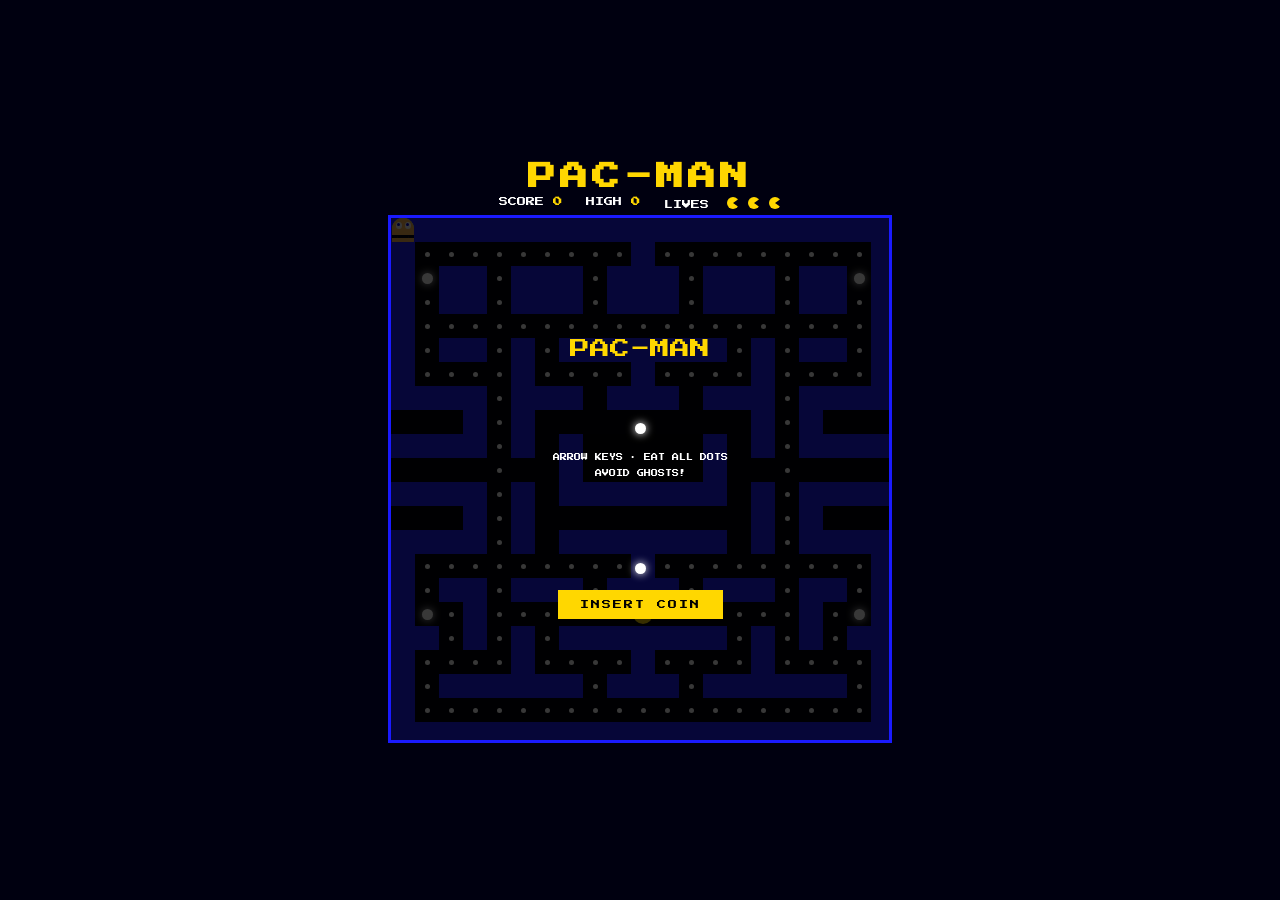
<file: HTML CSS & JS Case Study/pacman/index.html>
<!DOCTYPE html>
<html lang="en">
<head>
  <meta charset="UTF-8"/>
  <meta name="viewport" content="width=device-width,initial-scale=1"/>
  <title>PAC-MAN</title>
  <link rel="stylesheet" href="style.css"/>
</head>
<body>

<div class="crt"></div>
<h1 class="title">PAC-MAN</h1>

<div class="hud">
  <span>SCORE&nbsp;<b id="sc">0</b></span>
  <span>HIGH&nbsp;<b id="hi">0</b></span>
  <span>LIVES&nbsp;
    <i class="lf" id="l1"></i>
    <i class="lf" id="l2"></i>
    <i class="lf" id="l3"></i>
  </span>
</div>

<!-- ═══════════════════════════════════════════
     MAZE  —  W=wall  D=dot  P=pellet  _=empty
     21 cols × 22 rows, hand-crafted in HTML
     ════════════════════════════════════════ -->
<div class="arena" id="arena">

  <div class="maze">
    <!-- row 0 -->
    <s></s><s></s><s></s><s></s><s></s><s></s><s></s><s></s><s></s><s></s><s></s><s></s><s></s><s></s><s></s><s></s><s></s><s></s><s></s><s></s><s></s>
    <!-- row 1 -->
    <s></s><d></d><d></d><d></d><d></d><d></d><d></d><d></d><d></d><d></d><s></s><d></d><d></d><d></d><d></d><d></d><d></d><d></d><d></d><d></d><s></s>
    <!-- row 2 -->
    <s></s><p></p><s></s><s></s><d></d><s></s><s></s><s></s><d></d><s></s><s></s><s></s><d></d><s></s><s></s><s></s><d></d><s></s><s></s><p></p><s></s>
    <!-- row 3 -->
    <s></s><d></d><s></s><s></s><d></d><s></s><s></s><s></s><d></d><s></s><s></s><s></s><d></d><s></s><s></s><s></s><d></d><s></s><s></s><d></d><s></s>
    <!-- row 4 -->
    <s></s><d></d><d></d><d></d><d></d><d></d><d></d><d></d><d></d><d></d><d></d><d></d><d></d><d></d><d></d><d></d><d></d><d></d><d></d><d></d><s></s>
    <!-- row 5 -->
    <s></s><d></d><s></s><s></s><d></d><s></s><d></d><s></s><s></s><s></s><s></s><s></s><s></s><s></s><d></d><s></s><d></d><s></s><s></s><d></d><s></s>
    <!-- row 6 -->
    <s></s><d></d><d></d><d></d><d></d><s></s><d></d><d></d><d></d><d></d><s></s><d></d><d></d><d></d><d></d><s></s><d></d><d></d><d></d><d></d><s></s>
    <!-- row 7 -->
    <s></s><s></s><s></s><s></s><d></d><s></s><s></s><s></s><e></e><s></s><s></s><s></s><e></e><s></s><s></s><s></s><d></d><s></s><s></s><s></s><s></s>
    <!-- row 8 -->
    <e></e><e></e><e></e><s></s><d></d><s></s><e></e><e></e><e></e><e></e><e></e><e></e><e></e><e></e><e></e><s></s><d></d><s></s><e></e><e></e><e></e>
    <!-- row 9 -->
    <s></s><s></s><s></s><s></s><d></d><s></s><e></e><s></s><g></g><g></g><g></g><g></g><g></g><s></s><e></e><s></s><d></d><s></s><s></s><s></s><s></s>
    <!-- row 10 -->
    <e></e><e></e><e></e><e></e><d></d><e></e><e></e><s></s><g></g><g></g><g></g><g></g><g></g><s></s><e></e><e></e><d></d><e></e><e></e><e></e><e></e>
    <!-- row 11 -->
    <s></s><s></s><s></s><s></s><d></d><s></s><e></e><s></s><s></s><s></s><s></s><s></s><s></s><s></s><e></e><s></s><d></d><s></s><s></s><s></s><s></s>
    <!-- row 12 -->
    <e></e><e></e><e></e><s></s><d></d><s></s><e></e><e></e><e></e><e></e><e></e><e></e><e></e><e></e><e></e><s></s><d></d><s></s><e></e><e></e><e></e>
    <!-- row 13 -->
    <s></s><s></s><s></s><s></s><d></d><s></s><e></e><s></s><s></s><s></s><s></s><s></s><s></s><s></s><e></e><s></s><d></d><s></s><s></s><s></s><s></s>
    <!-- row 14 -->
    <s></s><d></d><d></d><d></d><d></d><d></d><d></d><d></d><d></d><d></d><s></s><d></d><d></d><d></d><d></d><d></d><d></d><d></d><d></d><d></d><s></s>
    <!-- row 15 -->
    <s></s><d></d><s></s><s></s><d></d><s></s><s></s><s></s><d></d><s></s><s></s><s></s><d></d><s></s><s></s><s></s><d></d><s></s><s></s><d></d><s></s>
    <!-- row 16 -->
    <s></s><p></p><d></d><s></s><d></d><d></d><d></d><d></d><d></d><d></d><e></e><d></d><d></d><d></d><d></d><d></d><d></d><s></s><d></d><p></p><s></s>
    <!-- row 17 -->
    <s></s><s></s><d></d><s></s><d></d><s></s><d></d><s></s><s></s><s></s><s></s><s></s><s></s><s></s><d></d><s></s><d></d><s></s><d></d><s></s><s></s>
    <!-- row 18 -->
    <s></s><d></d><d></d><d></d><d></d><s></s><d></d><d></d><d></d><d></d><s></s><d></d><d></d><d></d><d></d><s></s><d></d><d></d><d></d><d></d><s></s>
    <!-- row 19 -->
    <s></s><d></d><s></s><s></s><s></s><s></s><s></s><s></s><d></d><s></s><s></s><s></s><d></d><s></s><s></s><s></s><s></s><s></s><s></s><d></d><s></s>
    <!-- row 20 -->
    <s></s><d></d><d></d><d></d><d></d><d></d><d></d><d></d><d></d><d></d><d></d><d></d><d></d><d></d><d></d><d></d><d></d><d></d><d></d><d></d><s></s>
    <!-- row 21 -->
    <s></s><s></s><s></s><s></s><s></s><s></s><s></s><s></s><s></s><s></s><s></s><s></s><s></s><s></s><s></s><s></s><s></s><s></s><s></s><s></s><s></s>
  </div>

  <!-- Pac-Man -->
  <div class="pac" id="pac"></div>

  <!-- Ghosts — colour set by CSS class, position by JS inline style -->
  <div class="ghost red"    id="g0"><span class="eyes"><i></i><i></i></span></div>
  <div class="ghost pink"   id="g1"><span class="eyes"><i></i><i></i></span></div>
  <div class="ghost cyan"   id="g2"><span class="eyes"><i></i><i></i></span></div>
  <div class="ghost orange" id="g3"><span class="eyes"><i></i><i></i></span></div>

  <!-- Overlay screen -->
  <div class="overlay" id="ov">
    <div class="ob">
      <p id="otitle">PAC-MAN</p>
      <p id="osub" class="osub">ARROW KEYS · EAT ALL DOTS<br>AVOID GHOSTS!</p>
      <button id="obtn">INSERT COIN</button>
    </div>
  </div>

</div><!-- /arena -->

<script src="game.js"></script>
</body>
</html>
</file>
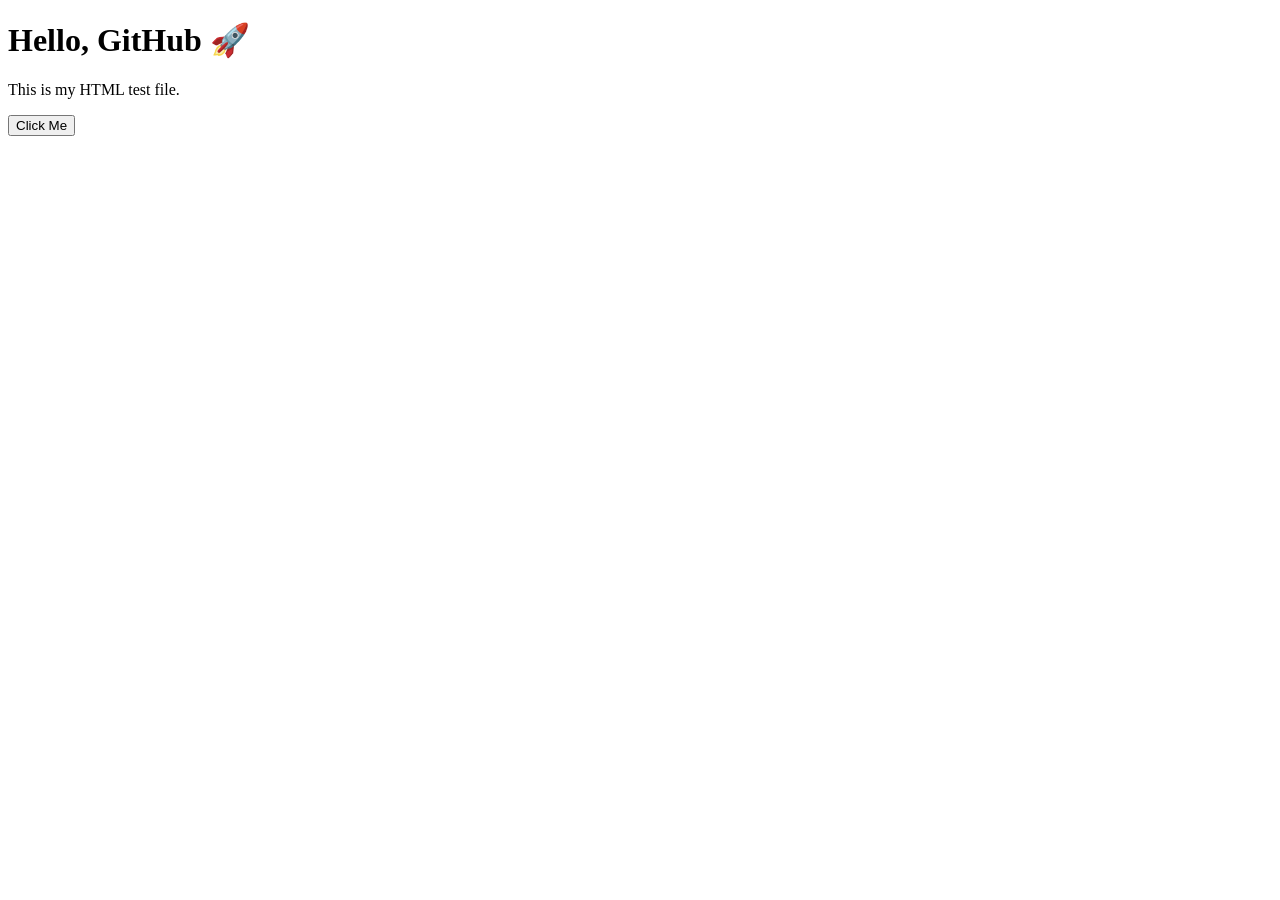
<file: HTML CSS & JS Case Study/style.html>
<!DOCTYPE html>
<html>
<head>
    <title>My First Test Page</title>
</head>
<body>

    <h1>Hello, GitHub 🚀</h1>
    <p>This is my HTML test file.</p>

    <button onclick="showMessage()">Click Me</button>

    <script>
        function showMessage() {
            alert("It works! 🎉");
        }
    </script>

</body>
</html>
</file>
<file: HTML CSS & JS Case Study/pacman/style.css>
@import url('https://fonts.googleapis.com/css2?family=Press+Start+2P&display=swap');

:root {
  --C: 24px;
  --W: calc(21*var(--C));
  --H: calc(22*var(--C));
  --yellow: #FFD700;
  --wall: #1a1aff;
  --bg: #000010;
}

* { margin:0; padding:0; box-sizing:border-box }

body {
  background: var(--bg);
  min-height: 100vh;
  display: flex;
  flex-direction: column;
  align-items: center;
  justify-content: center;
  font-family: 'Press Start 2P', monospace;
  gap: 6px;
}

.title { color: var(--yellow); font-size: 28px; letter-spacing: 4px; }

.hud { display:flex; gap:24px; font-size:9px; color:#ffffff; }
.hud b { color: var(--yellow); }
.lf {
  display:inline-block; width:12px; height:12px;
  background:var(--yellow); border-radius:50%;
  clip-path:polygon(50% 50%,100% 15%,100% 0%,0% 0%,0% 100%,100% 100%,100% 85%);
}
.lf.gone { opacity:0; }

.arena {
  position:relative; width:var(--W); height:var(--H);
  border:3px solid var(--wall); overflow:hidden; background:#000008;
}

.maze {
  position:absolute; inset:0;
  display:grid;
  grid-template-columns:repeat(21,var(--C));
  grid-template-rows:repeat(22,var(--C));
}
s { background:var(--wall); }
g { background:rgba(0, 0, 0, 0.3); }

d::after {
  content:''; display:block;
  width:5px; height:5px; border-radius:50%;
  background:#ffffff; margin:auto; margin-top:calc(50% - 2.5px);
}
d.eaten::after { display:none; }

p::after {
  content:''; display:block;
  width:11px; height:11px; border-radius:50%;
  background:#fff; box-shadow:0 0 8px #fff;
  margin:auto; margin-top:calc(50% - 5.5px);
  animation:pblink .55s ease-in-out infinite alternate;
}
p.eaten::after { display:none; }
@keyframes pblink {
  from { transform:scale(.75); opacity:.6 }
  to   { transform:scale(1.15); opacity:1 }
}

.pac {
  position:absolute; width:var(--C); height:var(--C);
  transition:left .12s linear, top .12s linear; z-index:10;
}
.pac::after {
  content:''; display:block;
  width:calc(var(--C) - 4px); height:calc(var(--C) - 4px);
  border-radius:50%; background:var(--yellow); margin:2px;
  clip-path:polygon(50% 50%,100% 15%,100% 0%,0% 0%,0% 100%,100% 100%,100% 85%);
  animation:chomp .22s linear infinite alternate;
}
.pac.r::after { transform:rotate(0deg) }
.pac.d::after { transform:rotate(90deg) }
.pac.l::after { transform:rotate(180deg) }
.pac.u::after { transform:rotate(270deg) }
@keyframes chomp {
  from { clip-path:polygon(50% 50%,100% 15%,100% 0%,0% 0%,0% 100%,100% 100%,100% 85%) }
  to   { clip-path:polygon(50% 50%,100% 49%,100% 0%,0% 0%,0% 100%,100% 100%,100% 51%) }
}

.ghost {
  position:absolute; width:var(--C); height:var(--C);
  transition:left .18s linear, top .18s linear; z-index:9;
  display:flex; flex-direction:column; align-items:center;
}
.ghost::before {
  content:''; display:block; flex-shrink:0;
  width:calc(var(--C) - 2px); height:calc(var(--C)*0.7);
  border-radius:999px 999px 0 0;
}
.ghost::after {
  content:''; display:block; flex-shrink:0;
  width:calc(var(--C) - 2px); height:7px;
  background:
    radial-gradient(circle at 12.5% 0%,var(--bg) 38%,transparent 40%) 0/25% 100%,
    radial-gradient(circle at 37.5% 0%,var(--bg) 38%,transparent 40%) 0/25% 100%,
    radial-gradient(circle at 62.5% 0%,var(--bg) 38%,transparent 40%) 0/25% 100%,
    radial-gradient(circle at 87.5% 0%,var(--bg) 38%,transparent 40%) 0/25% 100%,
    currentColor;
}
.red    { color:#FF0000 } .red::before    { background:#FF0000 }
.pink   { color:#FFB8FF } .pink::before   { background:#FFB8FF }
.cyan   { color:#00FFFF } .cyan::before   { background:#00FFFF }
.orange { color:#FFB852 } .orange::before { background:#FFB852 }

.eyes { position:absolute; top:4px; display:flex; gap:3px; z-index:2; }
.eyes i { display:block; width:6px; height:7px; background:#fdfcfc; border-radius:50%; position:relative; }
.eyes i::after {
  content:''; position:absolute;
  width:3px; height:3px; border-radius:50%;
  background:#00c; top:1px; left:1px;
}

.ghost.fright::before, .ghost.fright::after { background:#0b0b6d !important; color:rgb(0, 0, 255) !important; }
.ghost.fright .eyes i { background:#e43131 }
.ghost.fright .eyes i::after { background:red }
.ghost.fright { animation:scare .35s step-end infinite }
@keyframes scare { 50% { opacity:.5 } }

.ghost.warn::before, .ghost.warn::after { animation:wflash .2s step-end infinite alternate }
@keyframes wflash { from { background:#1010d7 !important } to { background:#fff !important } }

.ghost.dead::before, .ghost.dead::after { background:transparent !important; box-shadow:none !important }
.ghost.dead { animation:none }

.overlay {
  position:absolute; inset:0; z-index:50;
  display:flex; align-items:center; justify-content:center;
  background:rgba(0,0,0,.78); text-align:center;
}
.overlay.off { display:none }
.ob { display:flex; flex-direction:column; align-items:center; gap:16px }
#otitle { font-size:20px; color:var(--yellow); animation:pulse 1s ease-in-out infinite alternate; }
@keyframes pulse { from { opacity:.6 } to { opacity:1 } }
.osub { font-size:7px; color:#ffffff; line-height:2.2 }
#obtn {
  font-family:'Press Start 2P',monospace; font-size:9px;
  padding:10px 22px; background:var(--yellow); color:#020101;
  border:none; cursor:pointer; letter-spacing:2px;
}
#obtn:hover { opacity:.85 }

@media(max-width:540px) { :root { --C:15px } }
</file>
